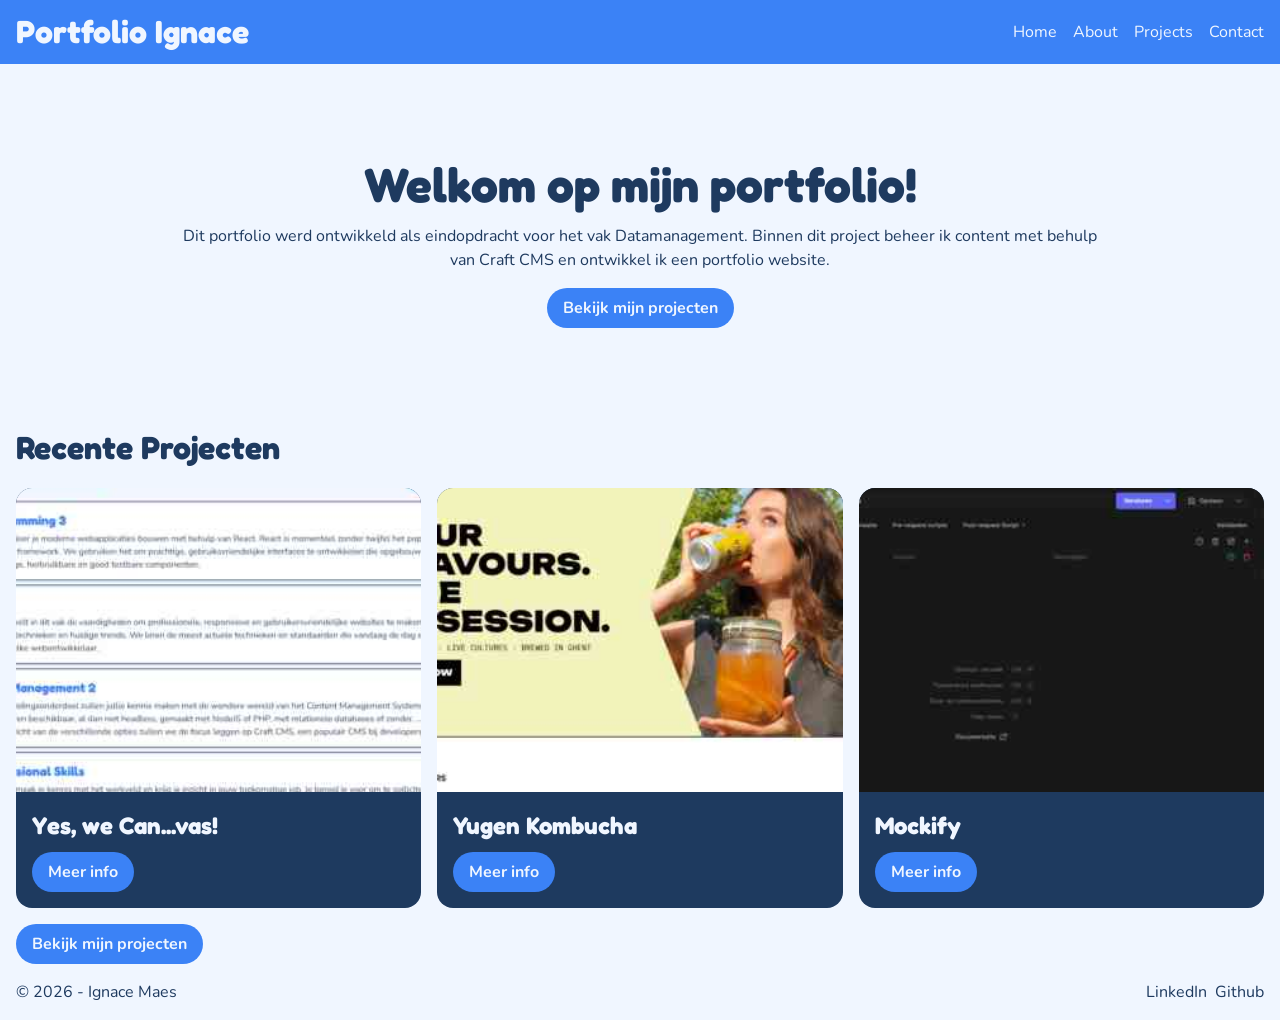
<file: index.html>
<!doctype html>
<html>
  <head>
    <meta charset="UTF-8" />
    <meta name="viewport" content="width=device-width, initial-scale=1.0" />
    <link rel="preconnect" href="https://fonts.googleapis.com" />
    <link rel="preconnect" href="https://fonts.gstatic.com" crossorigin />
    <link href="https://fonts.googleapis.com/css2?family=Fredoka:wght@300..700&family=Nunito:ital,wght@0,200..1000;1,200..1000&display=swap" rel="stylesheet" />
    <link rel="stylesheet" href="css/reset.css" />
    <link rel="stylesheet" href="css/main.css" />
    <title>Homepage</title>
  </head>
  <body>
    <header>
      <nav class="nav">
        <a class="nav__logo" href="index.html">Portfolio Ignace</a>
        <ul class="nav__list">
          <li class="nav__item">
            <a href="index.html">Home</a>
          </li>
          <li class="nav__item">
            <a href="about-page.html">About</a>
          </li>
          <li class="nav__item">
            <a href="project-page.html">Projects</a>
          </li>
          <li class="nav__item">
            <a href="contact-page.html">Contact</a>
          </li>
        </ul>
        <button class="nav__toggle">&#9776;</button>
      </nav>

      <nav class="nav__mobile">
        <ul class="nav__list--mobile">
          <li class="nav__item">
            <a href="index.html">Home</a>
          </li>
          <li class="nav__item">
            <a href="about-page.html">About</a>
          </li>
          <li class="nav__item">
            <a href="project-page.html">Projects</a>
          </li>
          <li class="nav__item">
            <a href="contact-page.html">Contact</a>
          </li>
        </ul>
      </nav>
    </header>
    <main>
      <section class="hero">
        <div class="hero__container">
          <h1 class="hero__title">Welkom op mijn portfolio!</h1>
          <p class="hero__description">
            Dit portfolio werd ontwikkeld als eindopdracht voor het vak Datamanagement. Binnen dit project beheer ik content met behulp van Craft CMS en
            ontwikkel ik een portfolio website.
          </p>
          <a class="button" href="project-page.html"> Bekijk mijn projecten </a>
        </div>
      </section>

      <section class="section">
        <h2 class="section__title">Recente Projecten</h2>

        <div class="section__projects">
          <article class="card">
            <img class="card__image" src="assets/images/_thumbnail/566/canvas.jpg" />
            <div class="card__content">
              <h3 class="card__title">Yes, we Can...vas!</h3>
              <a class="button" href="projects/yes-we-can-vas.html"> Meer info </a>
            </div>
          </article>
          <article class="card">
            <img class="card__image" src="assets/images/_thumbnail/545/yugen-kombucha.jpg" />
            <div class="card__content">
              <h3 class="card__title">Yugen Kombucha</h3>
              <a class="button" href="projects/yugen-kombucha.html"> Meer info </a>
            </div>
          </article>
          <article class="card">
            <img class="card__image" src="assets/images/_thumbnail/526/mockify.jpg" />
            <div class="card__content">
              <h3 class="card__title">Mockify</h3>
              <a class="button" href="projects/code-editor.html"> Meer info </a>
            </div>
          </article>
        </div>

        <a class="button" href="project-page.html"> Bekijk mijn projecten </a>
      </section>
    </main>

    <footer class="footer">
      <p class="footer__description">&copy; 2026 - Ignace Maes</p>
      <ul class="footer__socials">
        <li><a href="https://www.linkedin.com/in/ignace-maes-491b95405/">LinkedIn</a></li>
        <li><a href="https://github.com/pgm-ignacemaes">Github</a></li>
      </ul>
    </footer>
    <script src="js/main.js"></script>
  </body>
</html>
</file>
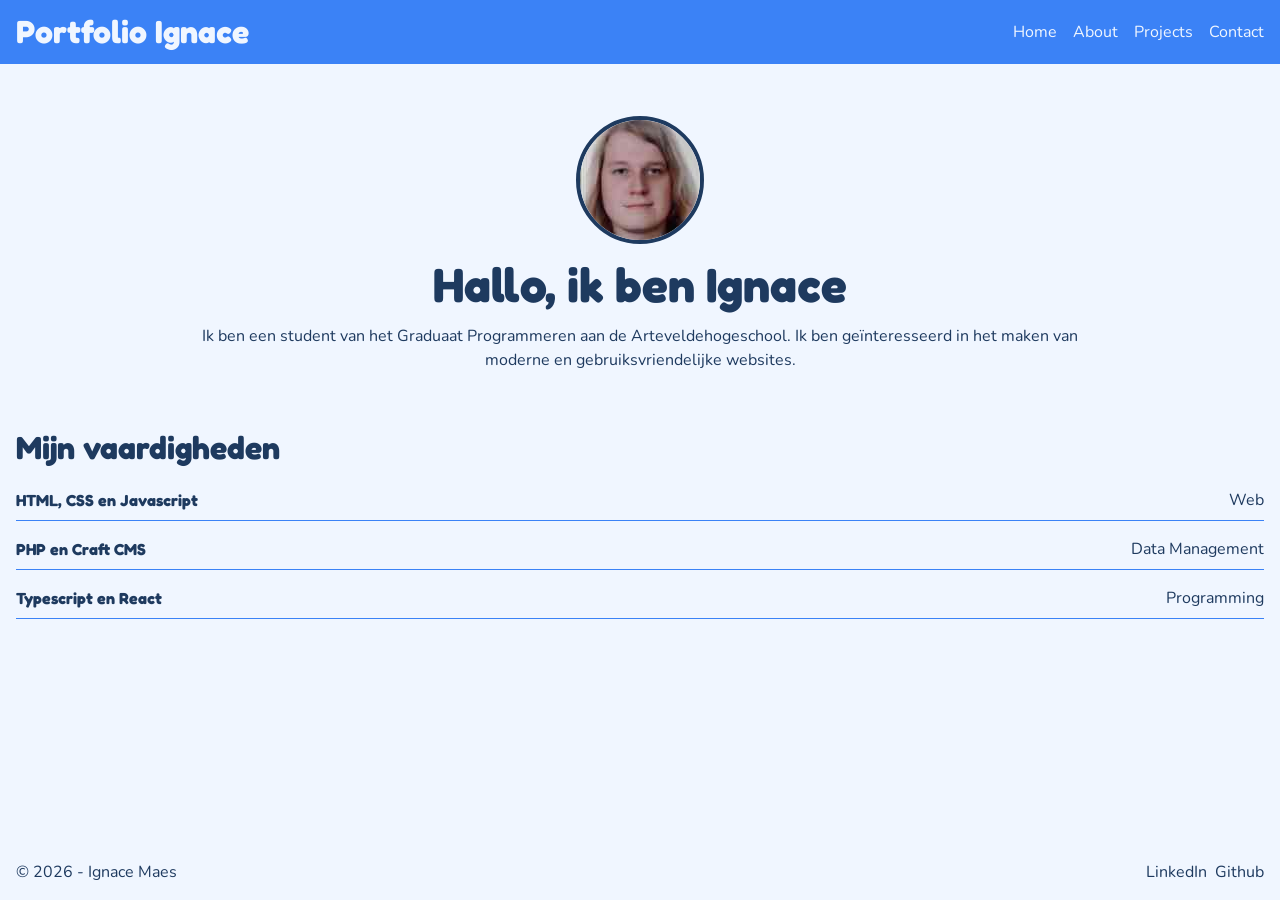
<file: about-page.html>
<!doctype html>
<html>
  <head>
    <meta charset="UTF-8" />
    <meta name="viewport" content="width=device-width, initial-scale=1.0" />
    <link rel="preconnect" href="https://fonts.googleapis.com" />
    <link rel="preconnect" href="https://fonts.gstatic.com" crossorigin />
    <link href="https://fonts.googleapis.com/css2?family=Fredoka:wght@300..700&family=Nunito:ital,wght@0,200..1000;1,200..1000&display=swap" rel="stylesheet" />
    <link rel="stylesheet" href="css/reset.css" />
    <link rel="stylesheet" href="css/main.css" />
    <title>About Page</title>
  </head>
  <body>
    <header>
      <nav class="nav">
        <a class="nav__logo" href="index.html">Portfolio Ignace</a>
        <ul class="nav__list">
          <li class="nav__item">
            <a href="index.html">Home</a>
          </li>
          <li class="nav__item">
            <a href="about-page.html">About</a>
          </li>
          <li class="nav__item">
            <a href="project-page.html">Projects</a>
          </li>
          <li class="nav__item">
            <a href="contact-page.html">Contact</a>
          </li>
        </ul>
        <button class="nav__toggle">&#9776;</button>
      </nav>

      <nav class="nav__mobile">
        <ul class="nav__list--mobile">
          <li class="nav__item">
            <a href="index.html">Home</a>
          </li>
          <li class="nav__item">
            <a href="about-page.html">About</a>
          </li>
          <li class="nav__item">
            <a href="project-page.html">Projects</a>
          </li>
          <li class="nav__item">
            <a href="contact-page.html">Contact</a>
          </li>
        </ul>
      </nav>
    </header>
    <main>
      <section class="hero">
        <div class="hero__container">
          <img class="hero__image" src="assets/images/_profile/profile.jpg" alt="The face you see in your nightmares." />
          <h1 class="hero__title">Hallo, ik ben Ignace</h1>
          <p class="hero__description">
            Ik ben een student van het Graduaat Programmeren aan de Arteveldehogeschool. Ik ben geïnteresseerd in het maken van moderne en gebruiksvriendelijke
            websites.
          </p>
        </div>
      </section>

      <section class="section">
        <h2 class="section__title">Mijn vaardigheden</h2>

        <ul class="section__list">
          <li class="list__item">
            <p class="list__topic">HTML, CSS en Javascript</p>
            <p class="list__category">Web</p>
          </li>
          <li class="list__item">
            <p class="list__topic">PHP en Craft CMS</p>
            <p class="list__category">Data Management</p>
          </li>
          <li class="list__item">
            <p class="list__topic">Typescript en React</p>
            <p class="list__category">Programming</p>
          </li>
        </ul>
      </section>
    </main>

    <footer class="footer">
      <p class="footer__description">&copy; 2026 - Ignace Maes</p>
      <ul class="footer__socials">
        <li><a href="https://www.linkedin.com/in/ignace-maes-491b95405/">LinkedIn</a></li>
        <li><a href="https://github.com/pgm-ignacemaes">Github</a></li>
      </ul>
    </footer>
    <script src="js/main.js"></script>
  </body>
</html>
</file>
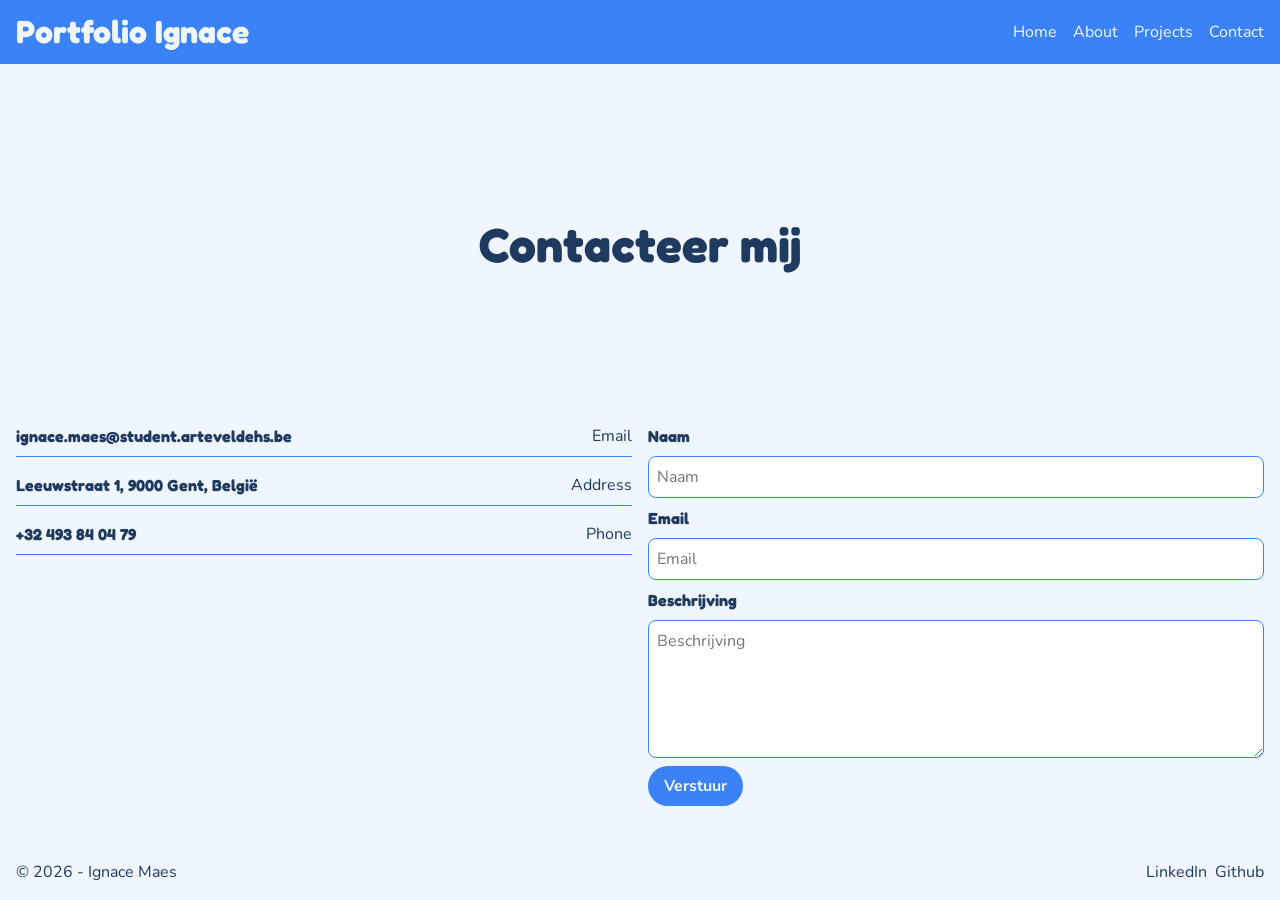
<file: contact-page.html>
<!doctype html>
<html>
  <head>
    <meta charset="UTF-8" />
    <meta name="viewport" content="width=device-width, initial-scale=1.0" />
    <link rel="preconnect" href="https://fonts.googleapis.com" />
    <link rel="preconnect" href="https://fonts.gstatic.com" crossorigin />
    <link href="https://fonts.googleapis.com/css2?family=Fredoka:wght@300..700&family=Nunito:ital,wght@0,200..1000;1,200..1000&display=swap" rel="stylesheet" />
    <link rel="stylesheet" href="css/reset.css" />
    <link rel="stylesheet" href="css/main.css" />
    <title>Contact Page</title>
  </head>
  <body>
    <header>
      <nav class="nav">
        <a class="nav__logo" href="index.html">Portfolio Ignace</a>
        <ul class="nav__list">
          <li class="nav__item">
            <a href="index.html">Home</a>
          </li>
          <li class="nav__item">
            <a href="about-page.html">About</a>
          </li>
          <li class="nav__item">
            <a href="project-page.html">Projects</a>
          </li>
          <li class="nav__item">
            <a href="contact-page.html">Contact</a>
          </li>
        </ul>
        <button class="nav__toggle">&#9776;</button>
      </nav>

      <nav class="nav__mobile">
        <ul class="nav__list--mobile">
          <li class="nav__item">
            <a href="index.html">Home</a>
          </li>
          <li class="nav__item">
            <a href="about-page.html">About</a>
          </li>
          <li class="nav__item">
            <a href="project-page.html">Projects</a>
          </li>
          <li class="nav__item">
            <a href="contact-page.html">Contact</a>
          </li>
        </ul>
      </nav>
    </header>
    <main>
      <section class="hero">
        <div class="hero__container">
          <h1 class="hero__title">Contacteer mij</h1>
        </div>
      </section>

      <section class="section section--contact">
        <ul class="section__list">
          <li class="list__item">
            <p class="list__topic">ignace.maes@student.arteveldehs.be</p>
            <p class="list__category">Email</p>
          </li>
          <li class="list__item">
            <p class="list__topic">Leeuwstraat 1, 9000 Gent, België</p>
            <p class="list__category">Address</p>
          </li>
          <li class="list__item">
            <p class="list__topic">+32 493 84 04 79</p>
            <p class="list__category">Phone</p>
          </li>
        </ul>

        <form method="post" class="form">
          <input
            type="hidden"
            name="CRAFT_CSRF_TOKEN"
            value="MPNAAnTiYdYkw20wB8PAPQi2d5Zl6ZhXTvvFuD3hgWZwHgnyGnC513O7A1scsDbuS64IA1ibsXMx0wX3C53xBBGdqut8h9MLFCZKmV8pyK8=" />
          <input type="hidden" name="action" value="contact-form/send" />

          <label class="form__label" for="fromName">Naam</label>
          <input class="form__input" id="fromName" name="fromName" type="text" placeholder="Naam" required />

          <label class="form__label" for="fromEmail">Email</label>
          <input class="form__input" id="fromEmail" name="fromEmail" type="email" placeholder="Email" required />

          <label class="form__label" for="message">Beschrijving</label>
          <textarea class="form__input" rows="5" id="message" name="message" placeholder="Beschrijving" required></textarea>

          <button type="submit" class="button">Verstuur</button>
        </form>
      </section>
    </main>

    <footer class="footer">
      <p class="footer__description">&copy; 2026 - Ignace Maes</p>
      <ul class="footer__socials">
        <li><a href="https://www.linkedin.com/in/ignace-maes-491b95405/">LinkedIn</a></li>
        <li><a href="https://github.com/pgm-ignacemaes">Github</a></li>
      </ul>
    </footer>
    <script src="js/main.js"></script>
  </body>
</html>
</file>
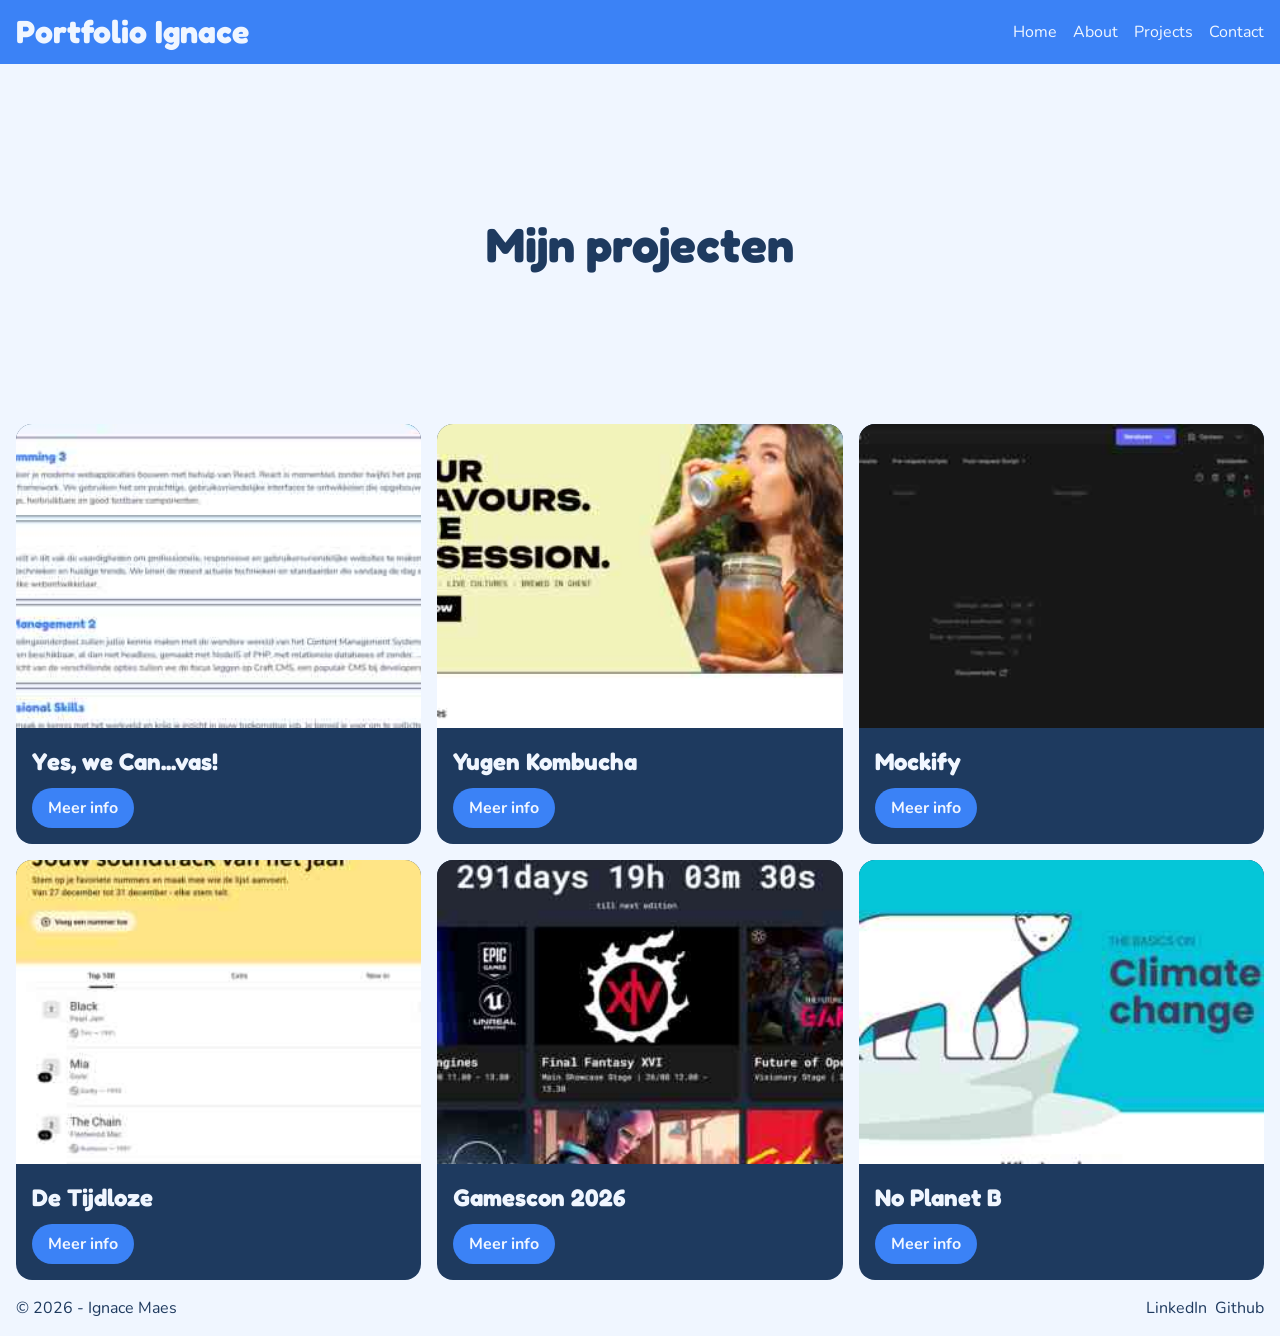
<file: project-page.html>
<!doctype html>
<html>
  <head>
    <meta charset="UTF-8" />
    <meta name="viewport" content="width=device-width, initial-scale=1.0" />
    <link rel="preconnect" href="https://fonts.googleapis.com" />
    <link rel="preconnect" href="https://fonts.gstatic.com" crossorigin />
    <link href="https://fonts.googleapis.com/css2?family=Fredoka:wght@300..700&family=Nunito:ital,wght@0,200..1000;1,200..1000&display=swap" rel="stylesheet" />
    <link rel="stylesheet" href="css/reset.css" />
    <link rel="stylesheet" href="css/main.css" />
    <title>Project Page</title>
  </head>
  <body>
    <header>
      <nav class="nav">
        <a class="nav__logo" href="index.html">Portfolio Ignace</a>
        <ul class="nav__list">
          <li class="nav__item">
            <a href="index.html">Home</a>
          </li>
          <li class="nav__item">
            <a href="about-page.html">About</a>
          </li>
          <li class="nav__item">
            <a href="project-page.html">Projects</a>
          </li>
          <li class="nav__item">
            <a href="contact-page.html">Contact</a>
          </li>
        </ul>
        <button class="nav__toggle">&#9776;</button>
      </nav>

      <nav class="nav__mobile">
        <ul class="nav__list--mobile">
          <li class="nav__item">
            <a href="index.html">Home</a>
          </li>
          <li class="nav__item">
            <a href="about-page.html">About</a>
          </li>
          <li class="nav__item">
            <a href="project-page.html">Projects</a>
          </li>
          <li class="nav__item">
            <a href="contact-page.html">Contact</a>
          </li>
        </ul>
      </nav>
    </header>
    <main>
      <section class="hero">
        <div class="hero__container">
          <h1 class="hero__title">Mijn projecten</h1>
        </div>
      </section>

      <section class="section">
        <div class="section__projects">
          <article class="card">
            <img class="card__image" src="assets/images/_thumbnail/566/canvas.jpg" />
            <div class="card__content">
              <h3 class="card__title">Yes, we Can...vas!</h3>
              <a class="button" href="projects/yes-we-can-vas.html"> Meer info </a>
            </div>
          </article>
          <article class="card">
            <img class="card__image" src="assets/images/_thumbnail/545/yugen-kombucha.jpg" />
            <div class="card__content">
              <h3 class="card__title">Yugen Kombucha</h3>
              <a class="button" href="projects/yugen-kombucha.html"> Meer info </a>
            </div>
          </article>
          <article class="card">
            <img class="card__image" src="assets/images/_thumbnail/526/mockify.jpg" />
            <div class="card__content">
              <h3 class="card__title">Mockify</h3>
              <a class="button" href="projects/code-editor.html"> Meer info </a>
            </div>
          </article>
          <article class="card">
            <img class="card__image" src="assets/images/_thumbnail/323/de-tijdloze.jpg" />
            <div class="card__content">
              <h3 class="card__title">De Tijdloze</h3>
              <a class="button" href="projects/de-tijdloze.html"> Meer info </a>
            </div>
          </article>
          <article class="card">
            <img class="card__image" src="assets/images/_thumbnail/257/gamescon.jpg" />
            <div class="card__content">
              <h3 class="card__title">Gamescon 2026</h3>
              <a class="button" href="projects/gamescon-2026.html"> Meer info </a>
            </div>
          </article>
          <article class="card">
            <img class="card__image" src="assets/images/_thumbnail/299/no-planet-b.jpg" />
            <div class="card__content">
              <h3 class="card__title">No Planet B</h3>
              <a class="button" href="projects/no-planet-b.html"> Meer info </a>
            </div>
          </article>
        </div>
      </section>
    </main>

    <footer class="footer">
      <p class="footer__description">&copy; 2026 - Ignace Maes</p>
      <ul class="footer__socials">
        <li><a href="https://www.linkedin.com/in/ignace-maes-491b95405/">LinkedIn</a></li>
        <li><a href="https://github.com/pgm-ignacemaes">Github</a></li>
      </ul>
    </footer>
    <script src="js/main.js"></script>
  </body>
</html>
</file>
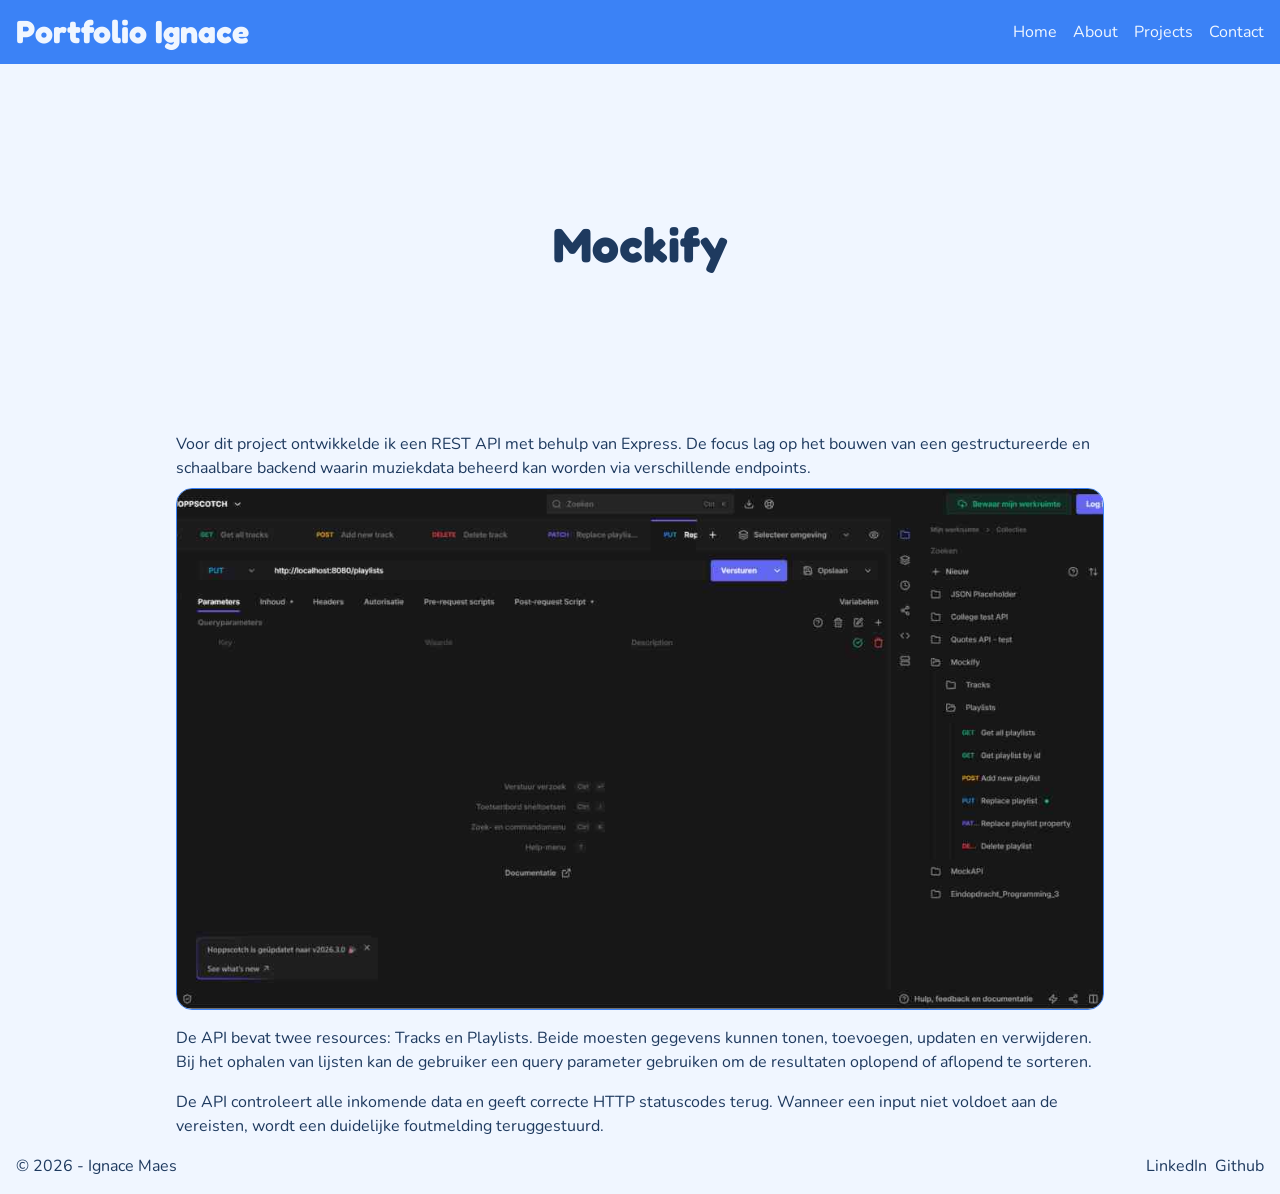
<file: projects/code-editor.html>
<!doctype html>
<html>
  <head>
    <meta charset="UTF-8" />
    <meta name="viewport" content="width=device-width, initial-scale=1.0" />
    <link rel="preconnect" href="https://fonts.googleapis.com" />
    <link rel="preconnect" href="https://fonts.gstatic.com" crossorigin />
    <link href="https://fonts.googleapis.com/css2?family=Fredoka:wght@300..700&family=Nunito:ital,wght@0,200..1000;1,200..1000&display=swap" rel="stylesheet" />
    <link rel="stylesheet" href="../css/reset.css" />
    <link rel="stylesheet" href="../css/main.css" />
    <title>Mockify</title>
  </head>
  <body>
    <header>
      <nav class="nav">
        <a class="nav__logo" href="../index.html">Portfolio Ignace</a>
        <ul class="nav__list">
          <li class="nav__item">
            <a href="../index.html">Home</a>
          </li>
          <li class="nav__item">
            <a href="../about-page.html">About</a>
          </li>
          <li class="nav__item">
            <a href="../project-page.html">Projects</a>
          </li>
          <li class="nav__item">
            <a href="../contact-page.html">Contact</a>
          </li>
        </ul>
        <button class="nav__toggle">&#9776;</button>
      </nav>

      <nav class="nav__mobile">
        <ul class="nav__list--mobile">
          <li class="nav__item">
            <a href="../index.html">Home</a>
          </li>
          <li class="nav__item">
            <a href="../about-page.html">About</a>
          </li>
          <li class="nav__item">
            <a href="../project-page.html">Projects</a>
          </li>
          <li class="nav__item">
            <a href="../contact-page.html">Contact</a>
          </li>
        </ul>
      </nav>
    </header>
    <main>
      <section class="hero">
        <div class="hero__container">
          <h1 class="hero__title">Mockify</h1>
        </div>
      </section>

      <section class="section section--project">
        <p class="section__description"></p>
        <p>
          Voor dit project ontwikkelde ik een REST API met behulp van Express. De focus lag op het bouwen van een gestructureerde en schaalbare backend waarin
          muziekdata beheerd kan worden via verschillende endpoints.
        </p>

        <img class="section__image" src="../assets/images/_normal/526/mockify.jpg" />

        <p class="section__description"></p>
        <p>
          De API bevat twee resources: Tracks en Playlists. Beide moesten gegevens kunnen tonen, toevoegen, updaten en verwijderen. Bij het ophalen van lijsten
          kan de gebruiker een query parameter gebruiken om de resultaten oplopend of aflopend te sorteren.
        </p>

        <p class="section__description"></p>
        <p>
          De API controleert alle inkomende data en geeft correcte HTTP statuscodes terug. Wanneer een input niet voldoet aan de vereisten, wordt een duidelijke
          foutmelding teruggestuurd.
        </p>
      </section>
    </main>

    <footer class="footer">
      <p class="footer__description">&copy; 2026 - Ignace Maes</p>
      <ul class="footer__socials">
        <li><a href="https://www.linkedin.com/in/ignace-maes-491b95405/">LinkedIn</a></li>
        <li><a href="https://github.com/pgm-ignacemaes">Github</a></li>
      </ul>
    </footer>
    <script src="../js/main.js"></script>
  </body>
</html>
</file>
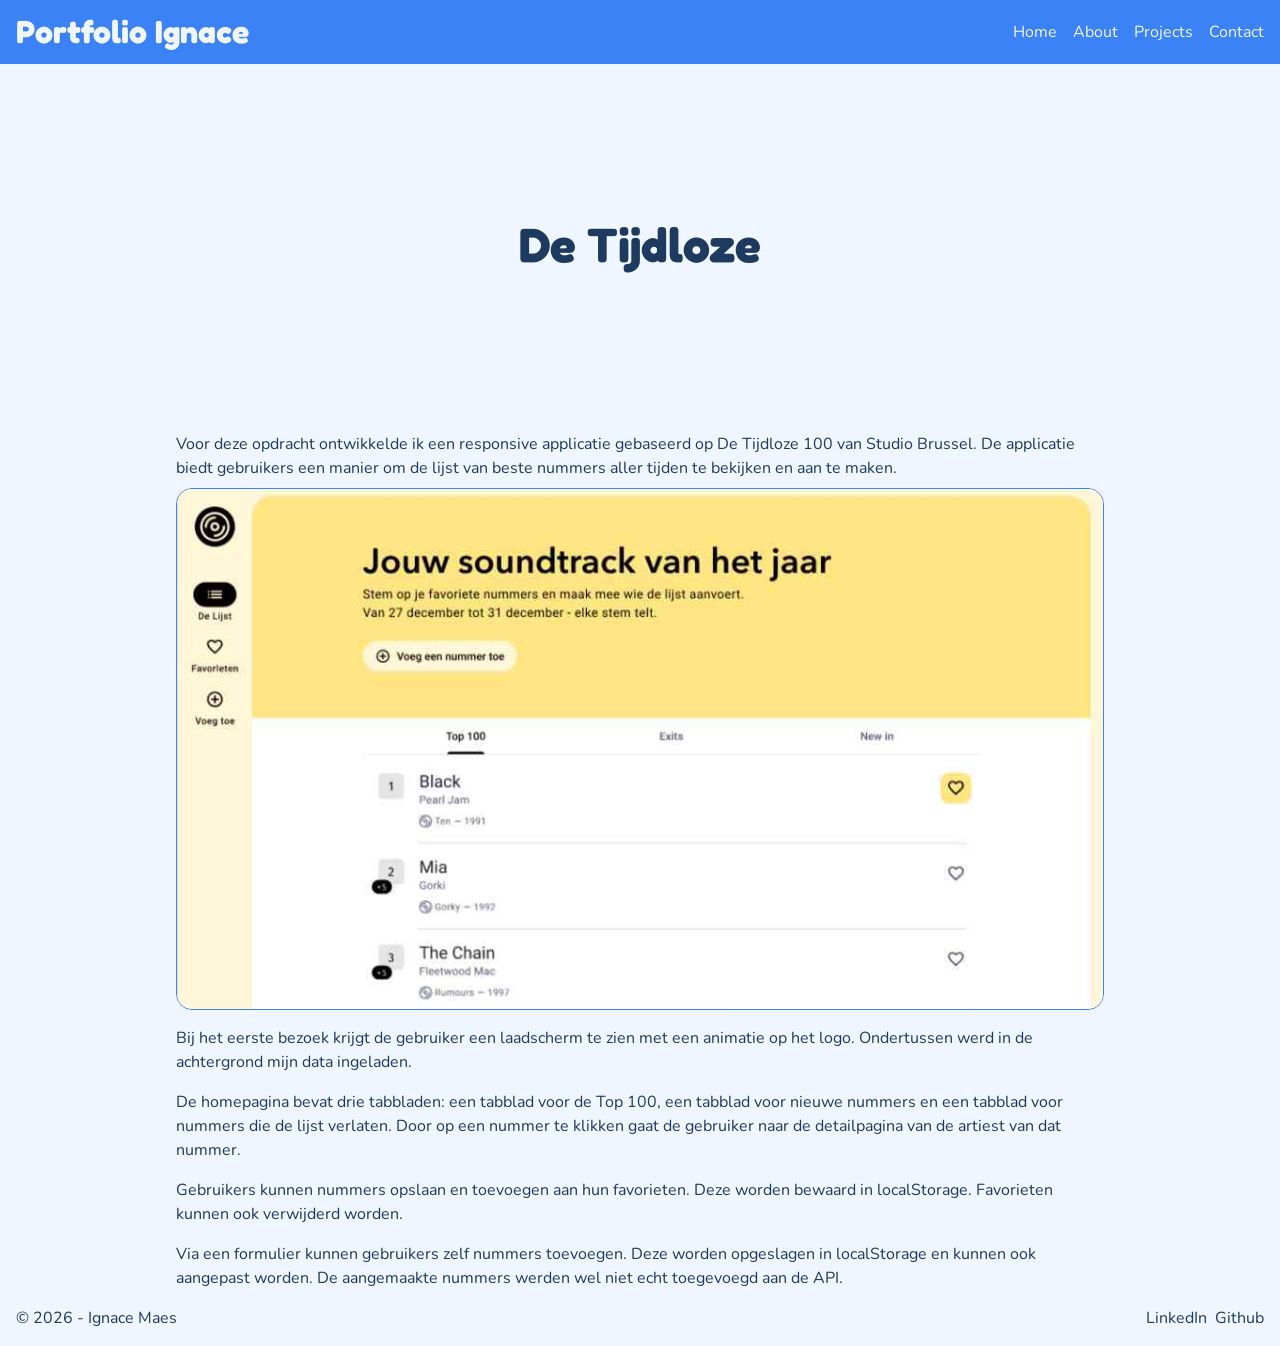
<file: projects/de-tijdloze.html>
<!doctype html>
<html>
  <head>
    <meta charset="UTF-8" />
    <meta name="viewport" content="width=device-width, initial-scale=1.0" />
    <link rel="preconnect" href="https://fonts.googleapis.com" />
    <link rel="preconnect" href="https://fonts.gstatic.com" crossorigin />
    <link href="https://fonts.googleapis.com/css2?family=Fredoka:wght@300..700&family=Nunito:ital,wght@0,200..1000;1,200..1000&display=swap" rel="stylesheet" />
    <link rel="stylesheet" href="../css/reset.css" />
    <link rel="stylesheet" href="../css/main.css" />
    <title>De Tijdloze</title>
  </head>
  <body>
    <header>
      <nav class="nav">
        <a class="nav__logo" href="../index.html">Portfolio Ignace</a>
        <ul class="nav__list">
          <li class="nav__item">
            <a href="../index.html">Home</a>
          </li>
          <li class="nav__item">
            <a href="../about-page.html">About</a>
          </li>
          <li class="nav__item">
            <a href="../project-page.html">Projects</a>
          </li>
          <li class="nav__item">
            <a href="../contact-page.html">Contact</a>
          </li>
        </ul>
        <button class="nav__toggle">&#9776;</button>
      </nav>

      <nav class="nav__mobile">
        <ul class="nav__list--mobile">
          <li class="nav__item">
            <a href="../index.html">Home</a>
          </li>
          <li class="nav__item">
            <a href="../about-page.html">About</a>
          </li>
          <li class="nav__item">
            <a href="../project-page.html">Projects</a>
          </li>
          <li class="nav__item">
            <a href="../contact-page.html">Contact</a>
          </li>
        </ul>
      </nav>
    </header>
    <main>
      <section class="hero">
        <div class="hero__container">
          <h1 class="hero__title">De Tijdloze</h1>
        </div>
      </section>

      <section class="section section--project">
        <p class="section__description"></p>
        <p>
          Voor deze opdracht ontwikkelde ik een responsive applicatie gebaseerd op De Tijdloze 100 van Studio Brussel. De applicatie biedt gebruikers een manier
          om de lijst van beste nummers aller tijden te bekijken en aan te maken.
        </p>

        <img class="section__image" src="../assets/images/_normal/323/de-tijdloze.jpg" />

        <p class="section__description"></p>
        <p>
          Bij het eerste bezoek krijgt de gebruiker een laadscherm te zien met een animatie op het logo. Ondertussen werd in de achtergrond mijn data ingeladen.
        </p>

        <p class="section__description"></p>
        <p>
          De homepagina bevat drie tabbladen: een tabblad voor de Top 100, een tabblad voor nieuwe nummers en een tabblad voor nummers die de lijst verlaten.
          Door op een nummer te klikken gaat de gebruiker naar de detailpagina van de artiest van dat nummer.
        </p>

        <p class="section__description"></p>
        <p>Gebruikers kunnen nummers opslaan en toevoegen aan hun favorieten. Deze worden bewaard in localStorage. Favorieten kunnen ook verwijderd worden.</p>

        <p class="section__description"></p>
        <p>
          Via een formulier kunnen gebruikers zelf nummers toevoegen. Deze worden opgeslagen in localStorage en kunnen ook aangepast worden. De aangemaakte
          nummers werden wel niet echt toegevoegd aan de API.
        </p>
      </section>
    </main>

    <footer class="footer">
      <p class="footer__description">&copy; 2026 - Ignace Maes</p>
      <ul class="footer__socials">
        <li><a href="https://www.linkedin.com/in/ignace-maes-491b95405/">LinkedIn</a></li>
        <li><a href="https://github.com/pgm-ignacemaes">Github</a></li>
      </ul>
    </footer>
    <script src="../js/main.js"></script>
  </body>
</html>
</file>
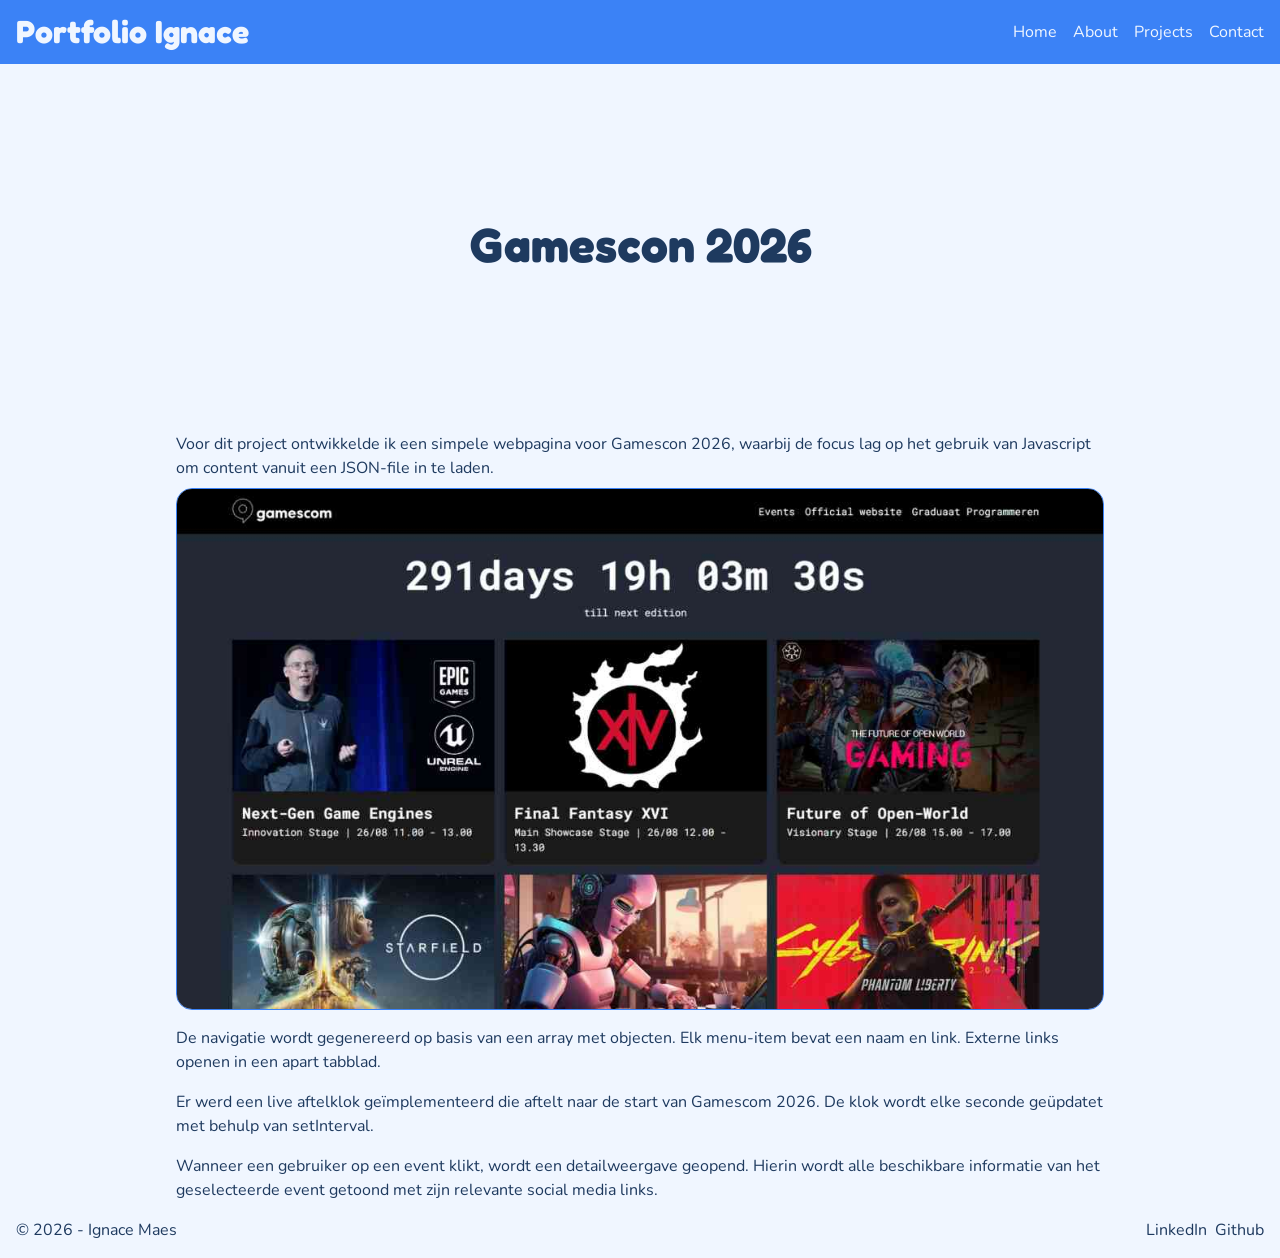
<file: projects/gamescon-2026.html>
<!doctype html>
<html>
  <head>
    <meta charset="UTF-8" />
    <meta name="viewport" content="width=device-width, initial-scale=1.0" />
    <link rel="preconnect" href="https://fonts.googleapis.com" />
    <link rel="preconnect" href="https://fonts.gstatic.com" crossorigin />
    <link href="https://fonts.googleapis.com/css2?family=Fredoka:wght@300..700&family=Nunito:ital,wght@0,200..1000;1,200..1000&display=swap" rel="stylesheet" />
    <link rel="stylesheet" href="../css/reset.css" />
    <link rel="stylesheet" href="../css/main.css" />
    <title>Gamescon 2026</title>
  </head>
  <body>
    <header>
      <nav class="nav">
        <a class="nav__logo" href="../index.html">Portfolio Ignace</a>
        <ul class="nav__list">
          <li class="nav__item">
            <a href="../index.html">Home</a>
          </li>
          <li class="nav__item">
            <a href="../about-page.html">About</a>
          </li>
          <li class="nav__item">
            <a href="../project-page.html">Projects</a>
          </li>
          <li class="nav__item">
            <a href="../contact-page.html">Contact</a>
          </li>
        </ul>
        <button class="nav__toggle">&#9776;</button>
      </nav>

      <nav class="nav__mobile">
        <ul class="nav__list--mobile">
          <li class="nav__item">
            <a href="../index.html">Home</a>
          </li>
          <li class="nav__item">
            <a href="../about-page.html">About</a>
          </li>
          <li class="nav__item">
            <a href="../project-page.html">Projects</a>
          </li>
          <li class="nav__item">
            <a href="../contact-page.html">Contact</a>
          </li>
        </ul>
      </nav>
    </header>
    <main>
      <section class="hero">
        <div class="hero__container">
          <h1 class="hero__title">Gamescon 2026</h1>
        </div>
      </section>

      <section class="section section--project">
        <p class="section__description"></p>
        <p>
          Voor dit project ontwikkelde ik een simpele webpagina voor Gamescon 2026, waarbij de focus lag op het gebruik van Javascript om content vanuit een
          JSON-file in te laden.
        </p>

        <img class="section__image" src="../assets/images/_normal/257/gamescon.jpg" />

        <p class="section__description"></p>
        <p>
          De navigatie wordt gegenereerd op basis van een array met objecten. Elk menu-item bevat een naam en link. Externe links openen in een apart tabblad.
        </p>

        <p class="section__description"></p>
        <p>
          Er werd een live aftelklok geïmplementeerd die aftelt naar de start van Gamescom 2026. De klok wordt elke seconde geüpdatet met behulp van
          setInterval.
        </p>

        <p class="section__description"></p>
        <p>
          Wanneer een gebruiker op een event klikt, wordt een detailweergave geopend. Hierin wordt alle beschikbare informatie van het geselecteerde event
          getoond met zijn relevante social media links.
        </p>
      </section>
    </main>

    <footer class="footer">
      <p class="footer__description">&copy; 2026 - Ignace Maes</p>
      <ul class="footer__socials">
        <li><a href="https://www.linkedin.com/in/ignace-maes-491b95405/">LinkedIn</a></li>
        <li><a href="https://github.com/pgm-ignacemaes">Github</a></li>
      </ul>
    </footer>
    <script src="../js/main.js"></script>
  </body>
</html>
</file>
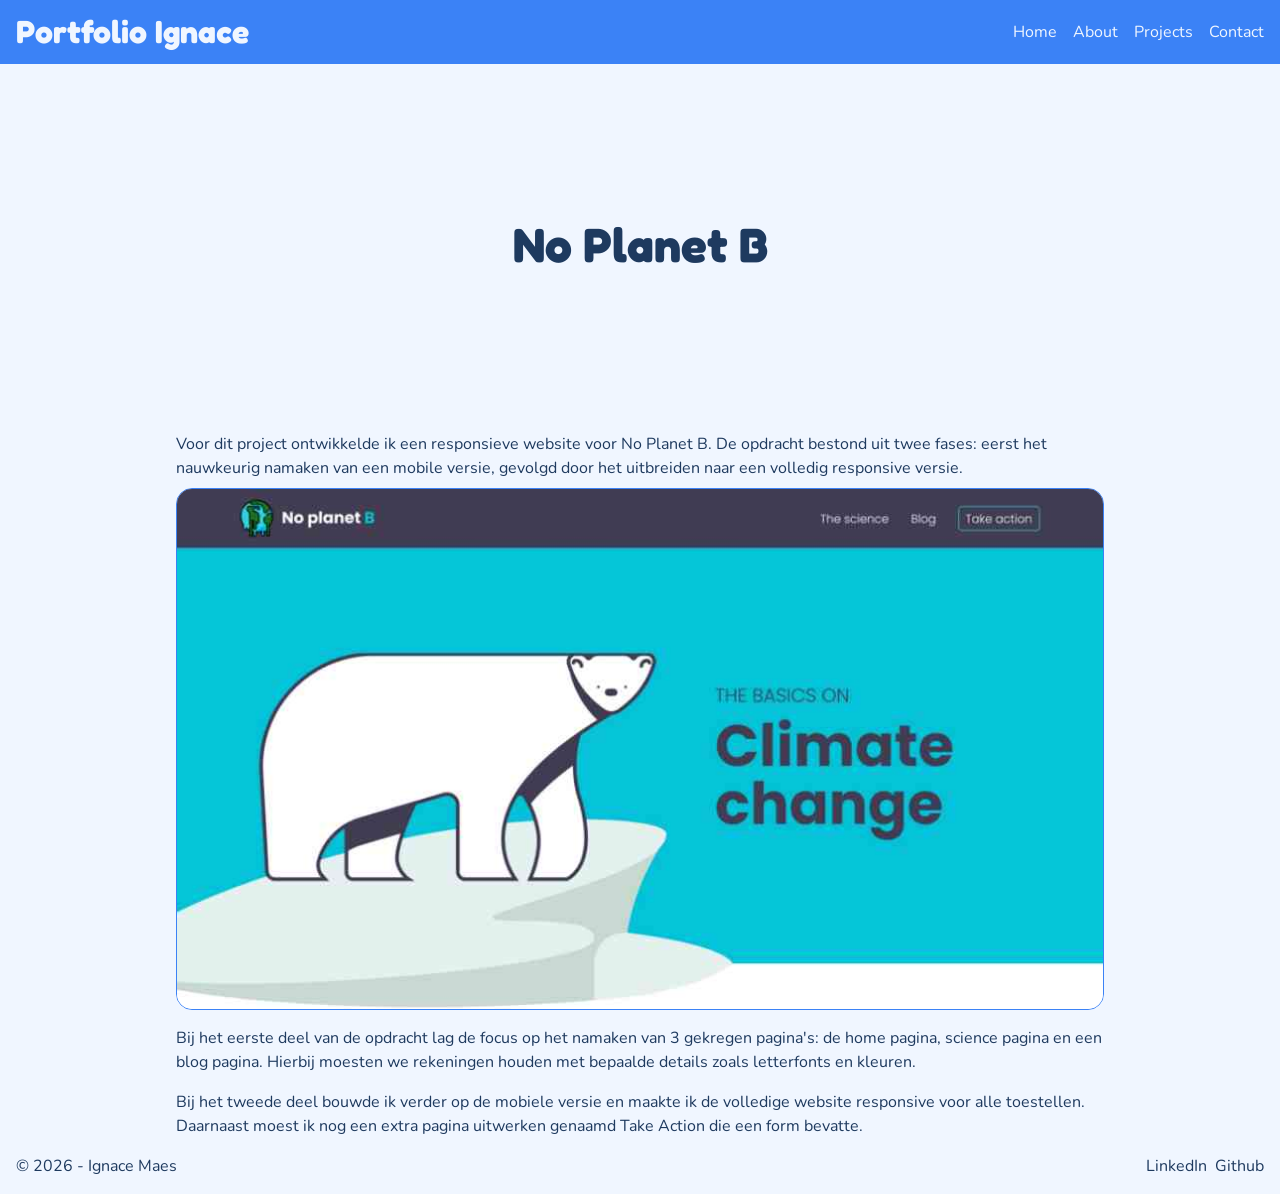
<file: projects/no-planet-b.html>
<!doctype html>
<html>
  <head>
    <meta charset="UTF-8" />
    <meta name="viewport" content="width=device-width, initial-scale=1.0" />
    <link rel="preconnect" href="https://fonts.googleapis.com" />
    <link rel="preconnect" href="https://fonts.gstatic.com" crossorigin />
    <link href="https://fonts.googleapis.com/css2?family=Fredoka:wght@300..700&family=Nunito:ital,wght@0,200..1000;1,200..1000&display=swap" rel="stylesheet" />
    <link rel="stylesheet" href="../css/reset.css" />
    <link rel="stylesheet" href="../css/main.css" />
    <title>No Planet B</title>
  </head>
  <body>
    <header>
      <nav class="nav">
        <a class="nav__logo" href="../index.html">Portfolio Ignace</a>
        <ul class="nav__list">
          <li class="nav__item">
            <a href="../index.html">Home</a>
          </li>
          <li class="nav__item">
            <a href="../about-page.html">About</a>
          </li>
          <li class="nav__item">
            <a href="../project-page.html">Projects</a>
          </li>
          <li class="nav__item">
            <a href="../contact-page.html">Contact</a>
          </li>
        </ul>
        <button class="nav__toggle">&#9776;</button>
      </nav>

      <nav class="nav__mobile">
        <ul class="nav__list--mobile">
          <li class="nav__item">
            <a href="../index.html">Home</a>
          </li>
          <li class="nav__item">
            <a href="../about-page.html">About</a>
          </li>
          <li class="nav__item">
            <a href="../project-page.html">Projects</a>
          </li>
          <li class="nav__item">
            <a href="../contact-page.html">Contact</a>
          </li>
        </ul>
      </nav>
    </header>
    <main>
      <section class="hero">
        <div class="hero__container">
          <h1 class="hero__title">No Planet B</h1>
        </div>
      </section>

      <section class="section section--project">
        <p class="section__description"></p>
        <p>
          Voor dit project ontwikkelde ik een responsieve website voor No Planet B. De opdracht bestond uit twee fases: eerst het nauwkeurig namaken van een
          mobile versie, gevolgd door het uitbreiden naar een volledig responsive versie.
        </p>

        <img class="section__image" src="../assets/images/_normal/299/no-planet-b.jpg" />

        <p class="section__description"></p>
        <p>
          Bij het eerste deel van de opdracht lag de focus op het namaken van 3 gekregen pagina's: de home pagina, science pagina en een blog pagina. Hierbij
          moesten we rekeningen houden met bepaalde details zoals letterfonts en kleuren.
        </p>

        <p class="section__description"></p>
        <p>
          Bij het tweede deel bouwde ik verder op de mobiele versie en maakte ik de volledige website responsive voor alle toestellen. Daarnaast moest ik nog
          een extra pagina uitwerken genaamd Take Action die een form bevatte.
        </p>
      </section>
    </main>

    <footer class="footer">
      <p class="footer__description">&copy; 2026 - Ignace Maes</p>
      <ul class="footer__socials">
        <li><a href="https://www.linkedin.com/in/ignace-maes-491b95405/">LinkedIn</a></li>
        <li><a href="https://github.com/pgm-ignacemaes">Github</a></li>
      </ul>
    </footer>
    <script src="../js/main.js"></script>
  </body>
</html>
</file>
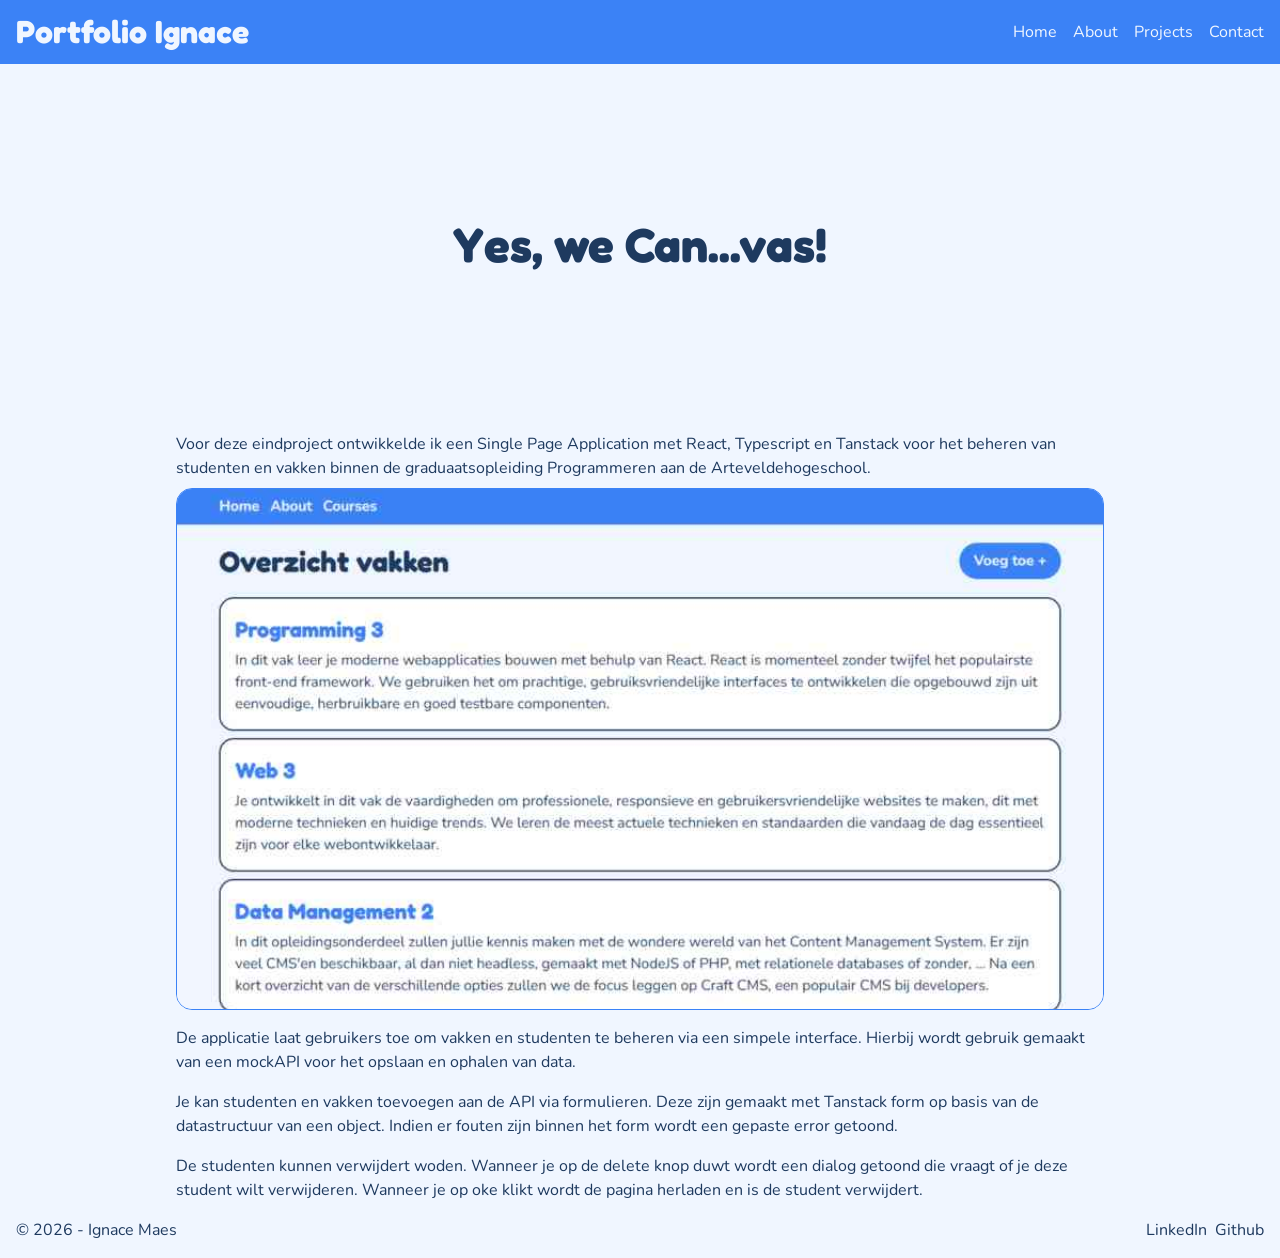
<file: projects/yes-we-can-vas.html>
<!doctype html>
<html>
  <head>
    <meta charset="UTF-8" />
    <meta name="viewport" content="width=device-width, initial-scale=1.0" />
    <link rel="preconnect" href="https://fonts.googleapis.com" />
    <link rel="preconnect" href="https://fonts.gstatic.com" crossorigin />
    <link href="https://fonts.googleapis.com/css2?family=Fredoka:wght@300..700&family=Nunito:ital,wght@0,200..1000;1,200..1000&display=swap" rel="stylesheet" />
    <link rel="stylesheet" href="../css/reset.css" />
    <link rel="stylesheet" href="../css/main.css" />
    <title>Yes, we Can...vas!</title>
  </head>
  <body>
    <header>
      <nav class="nav">
        <a class="nav__logo" href="../index.html">Portfolio Ignace</a>
        <ul class="nav__list">
          <li class="nav__item">
            <a href="../index.html">Home</a>
          </li>
          <li class="nav__item">
            <a href="../about-page.html">About</a>
          </li>
          <li class="nav__item">
            <a href="../project-page.html">Projects</a>
          </li>
          <li class="nav__item">
            <a href="../contact-page.html">Contact</a>
          </li>
        </ul>
        <button class="nav__toggle">&#9776;</button>
      </nav>

      <nav class="nav__mobile">
        <ul class="nav__list--mobile">
          <li class="nav__item">
            <a href="../index.html">Home</a>
          </li>
          <li class="nav__item">
            <a href="../about-page.html">About</a>
          </li>
          <li class="nav__item">
            <a href="../project-page.html">Projects</a>
          </li>
          <li class="nav__item">
            <a href="../contact-page.html">Contact</a>
          </li>
        </ul>
      </nav>
    </header>
    <main>
      <section class="hero">
        <div class="hero__container">
          <h1 class="hero__title">Yes, we Can...vas!</h1>
        </div>
      </section>

      <section class="section section--project">
        <p class="section__description"></p>
        <p>
          Voor deze eindproject ontwikkelde ik een Single Page Application met React, Typescript en Tanstack voor het beheren van studenten en vakken binnen de
          graduaatsopleiding Programmeren aan de Arteveldehogeschool.
        </p>

        <img class="section__image" src="../assets/images/_normal/566/canvas.jpg" />

        <p class="section__description"></p>
        <p>
          De applicatie laat gebruikers toe om vakken en studenten te beheren via een simpele interface. Hierbij wordt gebruik gemaakt van een mockAPI voor het
          opslaan en ophalen van data.
        </p>

        <p class="section__description"></p>
        <p>
          Je kan studenten en vakken toevoegen aan de API via formulieren. Deze zijn gemaakt met Tanstack form op basis van de datastructuur van een object.
          Indien er fouten zijn binnen het form wordt een gepaste error getoond.
        </p>

        <p class="section__description"></p>
        <p>
          De studenten kunnen verwijdert woden. Wanneer je op de delete knop duwt wordt een dialog getoond die vraagt of je deze student wilt verwijderen.
          Wanneer je op oke klikt wordt de pagina herladen en is de student verwijdert.
        </p>
      </section>
    </main>

    <footer class="footer">
      <p class="footer__description">&copy; 2026 - Ignace Maes</p>
      <ul class="footer__socials">
        <li><a href="https://www.linkedin.com/in/ignace-maes-491b95405/">LinkedIn</a></li>
        <li><a href="https://github.com/pgm-ignacemaes">Github</a></li>
      </ul>
    </footer>
    <script src="../js/main.js"></script>
  </body>
</html>
</file>
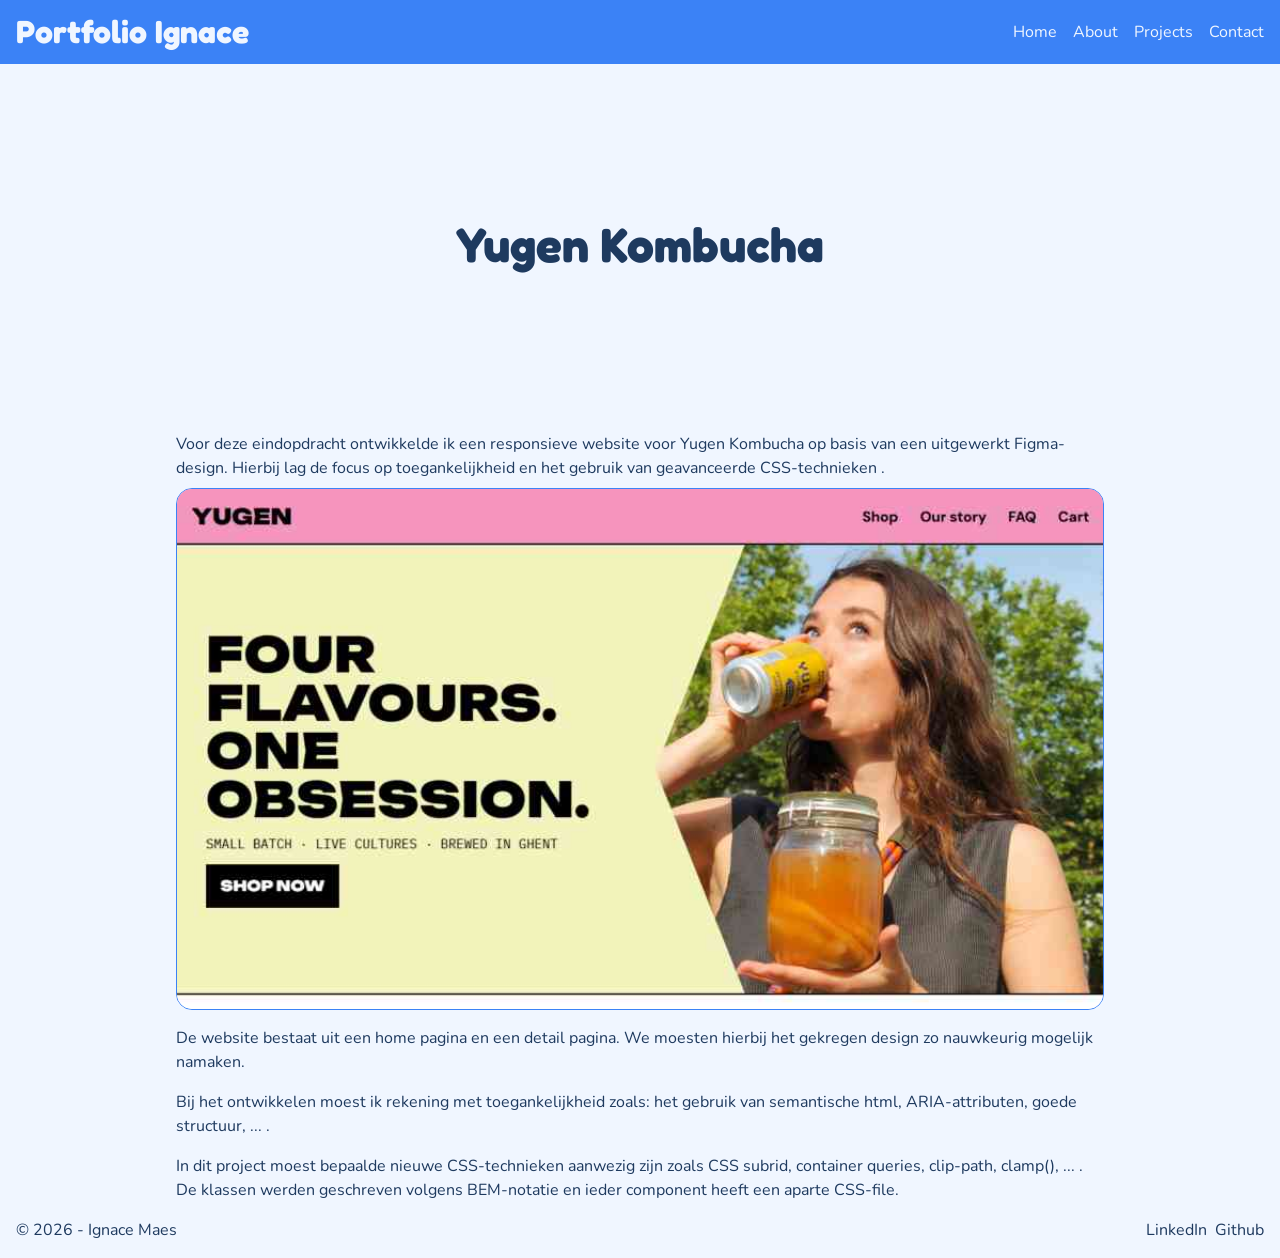
<file: projects/yugen-kombucha.html>
<!doctype html>
<html>
  <head>
    <meta charset="UTF-8" />
    <meta name="viewport" content="width=device-width, initial-scale=1.0" />
    <link rel="preconnect" href="https://fonts.googleapis.com" />
    <link rel="preconnect" href="https://fonts.gstatic.com" crossorigin />
    <link href="https://fonts.googleapis.com/css2?family=Fredoka:wght@300..700&family=Nunito:ital,wght@0,200..1000;1,200..1000&display=swap" rel="stylesheet" />
    <link rel="stylesheet" href="../css/reset.css" />
    <link rel="stylesheet" href="../css/main.css" />
    <title>Yugen Kombucha</title>
  </head>
  <body>
    <header>
      <nav class="nav">
        <a class="nav__logo" href="../index.html">Portfolio Ignace</a>
        <ul class="nav__list">
          <li class="nav__item">
            <a href="../index.html">Home</a>
          </li>
          <li class="nav__item">
            <a href="../about-page.html">About</a>
          </li>
          <li class="nav__item">
            <a href="../project-page.html">Projects</a>
          </li>
          <li class="nav__item">
            <a href="../contact-page.html">Contact</a>
          </li>
        </ul>
        <button class="nav__toggle">&#9776;</button>
      </nav>

      <nav class="nav__mobile">
        <ul class="nav__list--mobile">
          <li class="nav__item">
            <a href="../index.html">Home</a>
          </li>
          <li class="nav__item">
            <a href="../about-page.html">About</a>
          </li>
          <li class="nav__item">
            <a href="../project-page.html">Projects</a>
          </li>
          <li class="nav__item">
            <a href="../contact-page.html">Contact</a>
          </li>
        </ul>
      </nav>
    </header>
    <main>
      <section class="hero">
        <div class="hero__container">
          <h1 class="hero__title">Yugen Kombucha</h1>
        </div>
      </section>

      <section class="section section--project">
        <p class="section__description"></p>
        <p>
          Voor deze eindopdracht ontwikkelde ik een responsieve website voor Yugen Kombucha op basis van een uitgewerkt Figma-design. Hierbij lag de focus op
          toegankelijkheid en het gebruik van geavanceerde CSS-technieken .
        </p>

        <img class="section__image" src="../assets/images/_normal/545/yugen-kombucha.jpg" />

        <p class="section__description"></p>
        <p>De website bestaat uit een home pagina en een detail pagina. We moesten hierbij het gekregen design zo nauwkeurig mogelijk namaken.</p>

        <p class="section__description"></p>
        <p>Bij het ontwikkelen moest ik rekening met toegankelijkheid zoals: het gebruik van semantische html, ARIA-attributen, goede structuur, ... .</p>

        <p class="section__description"></p>
        <p>
          In dit project moest bepaalde nieuwe CSS-technieken aanwezig zijn zoals CSS subrid, container queries, clip-path, clamp(), ... . De klassen werden
          geschreven volgens BEM-notatie en ieder component heeft een aparte CSS-file.
        </p>
      </section>
    </main>

    <footer class="footer">
      <p class="footer__description">&copy; 2026 - Ignace Maes</p>
      <ul class="footer__socials">
        <li><a href="https://www.linkedin.com/in/ignace-maes-491b95405/">LinkedIn</a></li>
        <li><a href="https://github.com/pgm-ignacemaes">Github</a></li>
      </ul>
    </footer>
    <script src="../js/main.js"></script>
  </body>
</html>
</file>
<file: css/main.css>
:root {
  --font-nunito: "Nunito", sans-serif;
  --font-fredoka: "Fredoka", sans-serif;
  --font-normal: 400;
  --font-bold: 700;

  --color-base: #f0f6ff;
  --color-contrast: #1e3a5f;
  --color-accent: #3b82f6;

  --container-margin: 0 auto;
  --container-normal: 80rem;
  --container-small: 60rem;
}

/* Generic */
body {
  background-color: var(--color-base);
  color: var(--color-contrast);

  font-family: var(--font-nunito);
  font-weight: var(--font-normal);

  display: flex;
  flex-direction: column;
  height: 100%;
}

main {
  flex: 1;
}

h1,
h2,
h3 {
  font-family: var(--font-fredoka);
  font-weight: var(--font-bold);
}

ul {
  list-style: none;
  padding: 0;
}

a {
  text-decoration: none;
  color: inherit;
}

/* Navigation */
header {
  background-color: var(--color-accent);
  padding-block: 0.5rem;
}

.nav {
  max-width: var(--container-normal);
  margin: var(--container-margin);
  padding-inline: 1rem;

  display: flex;
  justify-content: space-between;
  align-items: center;
}

.nav__mobile {
  display: none;
}

.nav__mobile--open {
  display: block;
}

@media (min-width: 48rem) {
  .nav__mobile--open {
    display: none;
  }
}

.nav__logo {
  font-family: var(--font-fredoka);
  font-weight: var(--font-bold);
  color: var(--color-base);
  font-size: 2rem;
}

.nav__list {
  display: none;
}

@media (min-width: 48rem) {
  .nav__list {
    display: flex;
    gap: 1rem;
  }
}

.nav__list--mobile {
  display: flex;
  flex-direction: column;
  gap: 1rem;

  padding: 1rem;
}

.nav__item {
  color: var(--color-base);
}

.nav__toggle {
  background-color: var(--color-accent);
  color: var(--color-base);
  font-size: 1.5rem;
  border: none;
}

@media (min-width: 48rem) {
  .nav__toggle {
    display: none;
  }
}

/* Hero */
.hero {
  min-height: 30rem;

  display: flex;
  justify-content: center;
  align-items: center;
}

@media (min-width: 48rem) {
  .hero {
    min-height: 22.5rem;
  }
}

.hero__container {
  max-width: var(--container-small);
  margin: var(--container-margin);
  padding-inline: 1rem;

  display: flex;
  flex-direction: column;
  align-items: center;
  gap: 1rem;

  text-align: center;
}

.hero__title {
  line-height: 100%;
  font-size: 3rem;
}

.hero__image {
  border: 0.25rem solid var(--color-contrast);
  border-radius: 50%;
}

/* Section */
.section {
  max-width: var(--container-normal);
  margin: var(--container-margin);
  padding-inline: 1rem;

  display: flex;
  flex-direction: column;
  align-items: flex-start;
  gap: 1rem;
}

.section--project {
  max-width: var(--container-small);
  gap: 0.5rem;
}

@media (min-width: 64rem) {
  .section--contact {
    flex-direction: row;
  }
}

.section__title {
  font-size: 2rem;
}

.section__projects {
  width: 100%;

  display: grid;
  grid-template-columns: 1fr;
  gap: 1rem;
}

@media (min-width: 48rem) {
  .section__projects {
    grid-template-columns: repeat(2, 1fr);
  }
}

@media (min-width: 64rem) {
  .section__projects {
    grid-template-columns: repeat(3, 1fr);
  }
}

.section__list {
  width: 100%;

  display: flex;
  flex-direction: column;
  gap: 1rem;
}

.section__image {
  width: 100%;
  aspect-ratio: 16 / 9;
  object-position: top;
  object-fit: cover;

  border: 1px solid var(--color-accent);
  border-radius: 1rem;
}

/* List */
.list {
  width: 100%;
}

.list__item {
  border-bottom: 1px solid var(--color-accent);
  padding-bottom: 0.5rem;

  display: flex;
  flex-direction: column;
  gap: 0.5rem;
}

@media (min-width: 48rem) {
  .list__item {
    flex-direction: row;
    justify-content: space-between;
    align-items: center;
  }
}

.list__topic {
  font-family: var(--font-fredoka);
  font-weight: var(--font-bold);
}

/* Card */
.card {
  background-color: var(--color-contrast);
  color: var(--color-base);

  width: 100%;

  display: flex;
  flex-direction: column;

  border-radius: 1rem;
}

.card__image {
  aspect-ratio: 4 / 3;
  object-position: center;
  object-fit: cover;

  border-top-left-radius: 1rem;
  border-top-right-radius: 1rem;
}

.card__content {
  padding: 1rem;

  display: flex;
  flex-direction: column;
  align-items: flex-start;
  gap: 0.5rem;
}

.card__title {
  font-size: 1.5rem;
}

/* Form */
.form {
  width: 100%;

  display: flex;
  flex-direction: column;
  align-items: flex-start;
  gap: 0.5rem;
}

.form__label {
  font-family: var(--font-fredoka);
  font-weight: var(--font-bold);
}

.form__input {
  padding: 0.5rem;
  width: 100%;

  border: 1px solid var(--color-accent);
  border-radius: 0.5rem;
}

/* Button */
.button {
  border: none;
  background-color: var(--color-accent);
  font-weight: var(--font-bold);
  color: var(--color-base);

  padding: 0.5rem 1rem;
  border-radius: 2rem;

  cursor: pointer;
}

/* Footer */
.footer {
  padding: 1rem;

  display: flex;
  justify-content: space-between;
  max-width: var(--container-normal);
  width: 100%;
  margin: var(--container-margin);
}

.footer__socials {
  display: flex;
  gap: 0.5rem;
}
</file>
